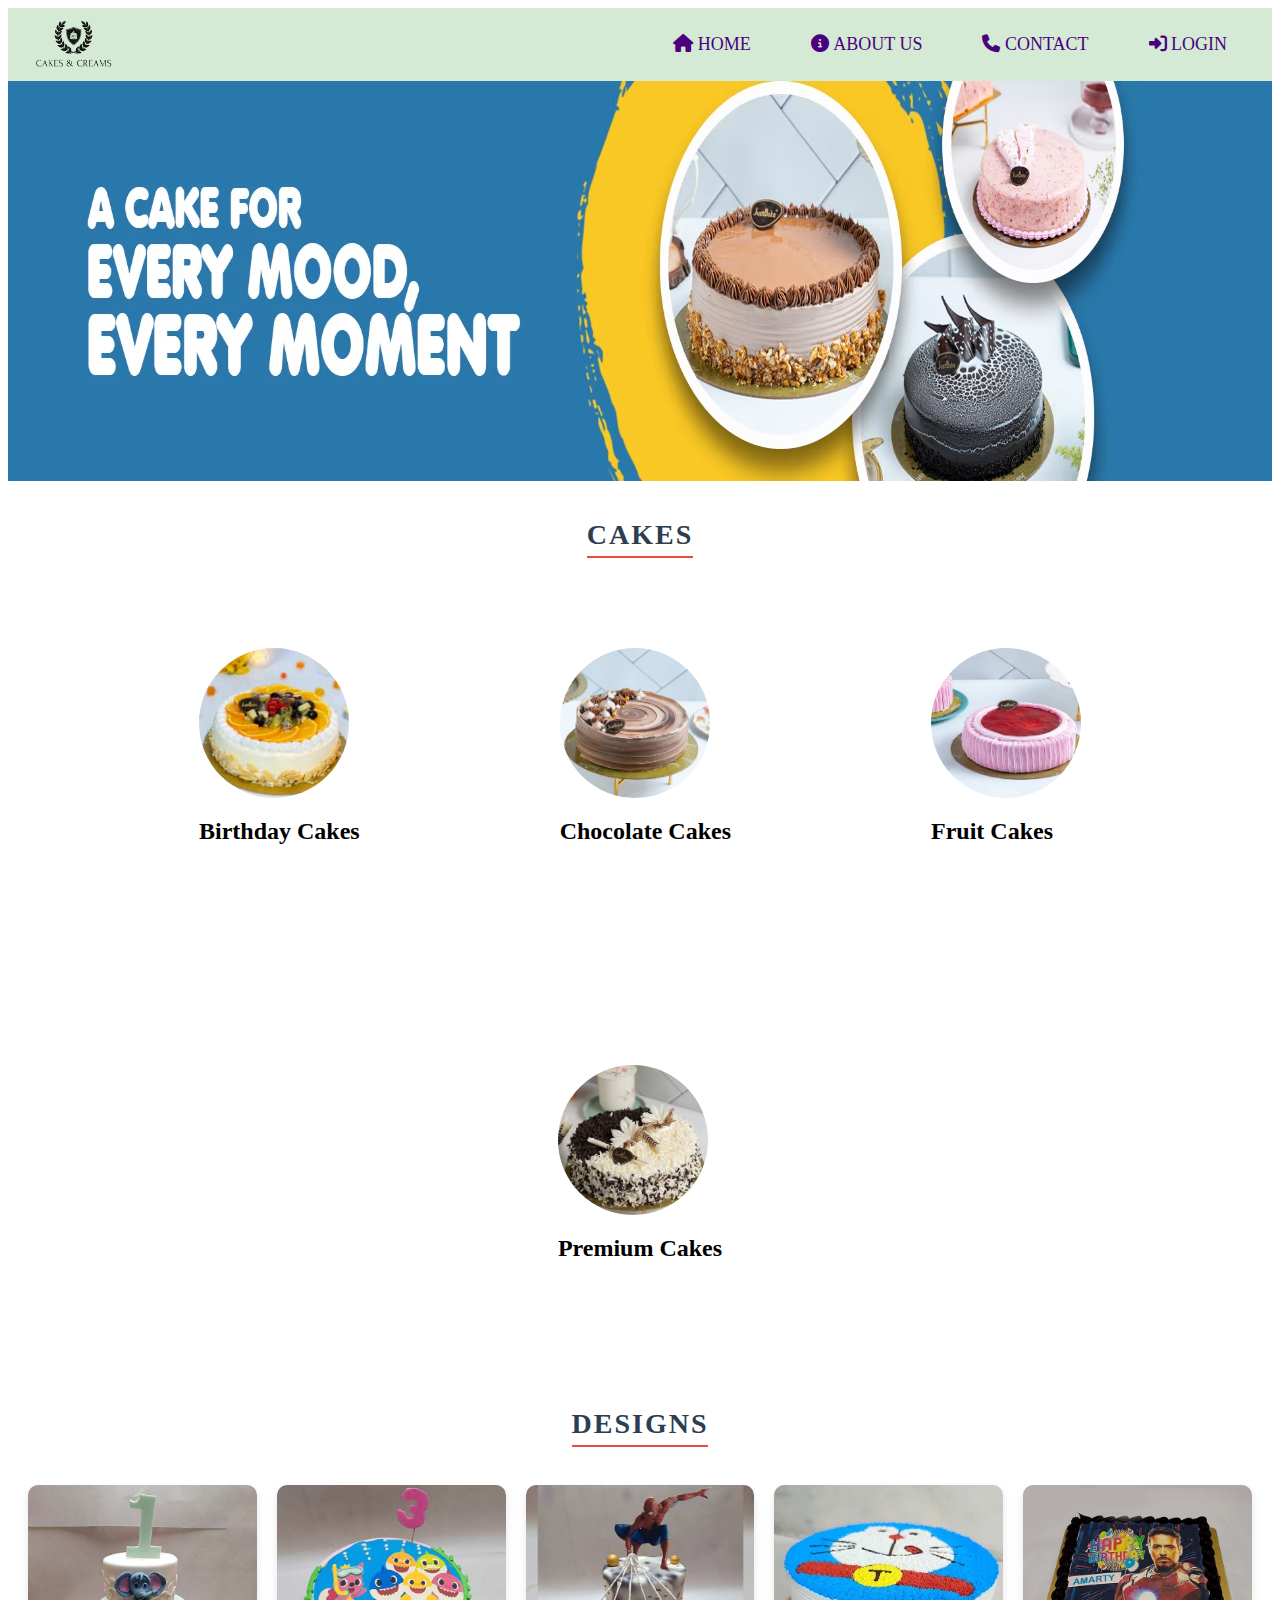
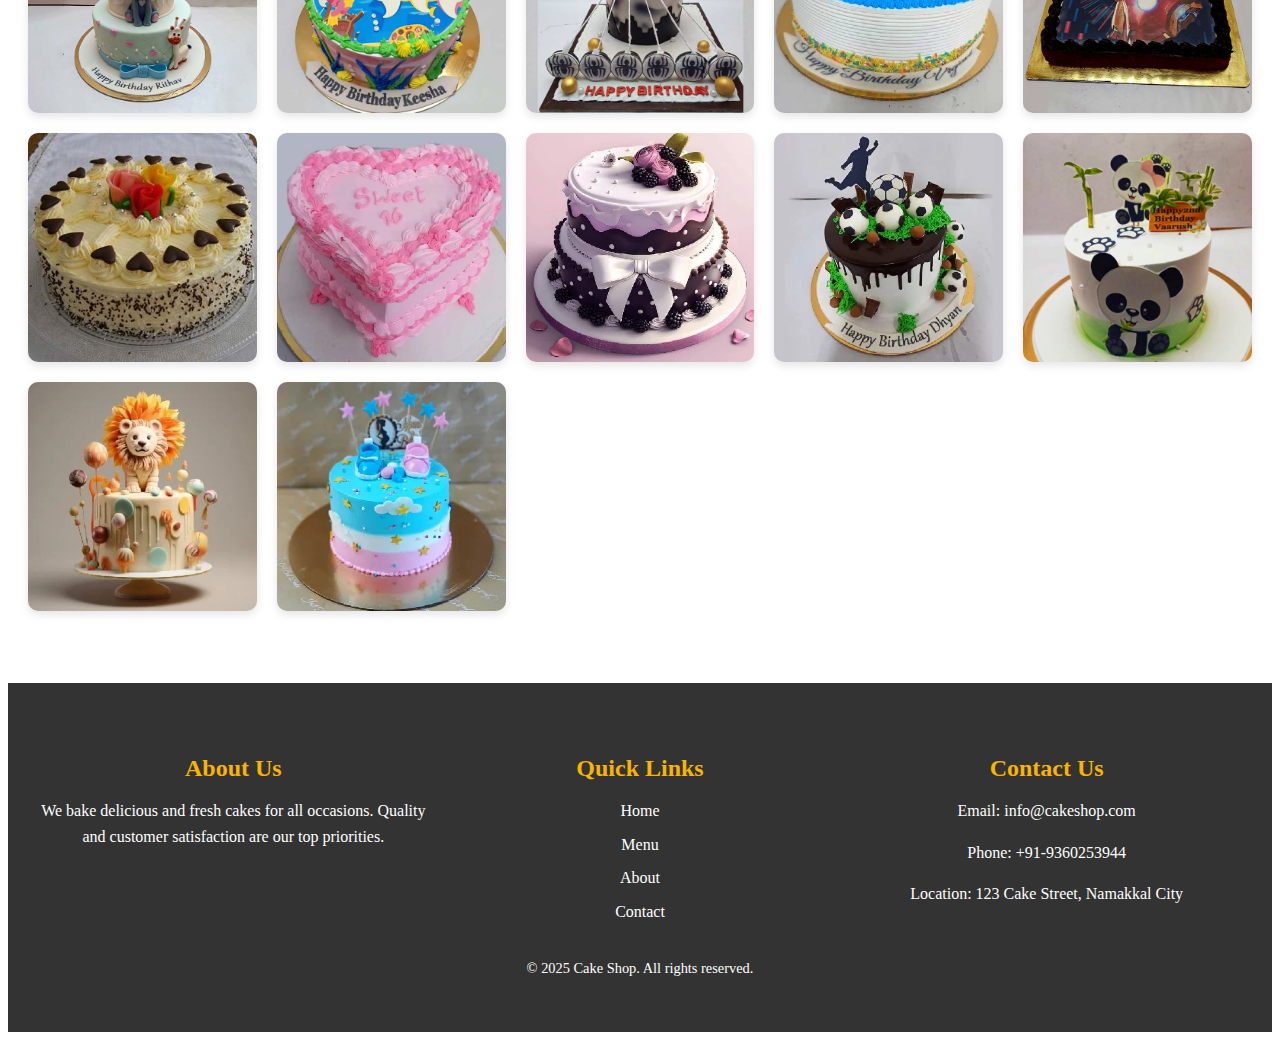
<file: index.html>
<html>
<head>
    <link rel="stylesheet" href="style.css">
    <link rel="stylesheet"href="https://cdnjs.cloudflare.com/ajax/libs/font-awesome/6.7.2/css/all.min.css">
</head>

<body>

    <nav class="navbar">
        <a href="#" class="logo">
            <img src="images/lo.png" alt="Logo">
        </a>
        <ul class="nav-links">
            <li><a href="index.html"><i class="fa-solid fa-house"></i>&nbsp;HOME</a></li>
            <li><a href="Aboutus.html"><i class="fa-solid fa-circle-info"></i>&nbsp;ABOUT US</a></li>
            <li><a href="contact.html"><i class="fa-solid fa-phone"></i>&nbsp;CONTACT</a></li>
            <li><a href="login.html"><i class="fa-solid fa-right-to-bracket"></i>&nbsp;LOGIN</a></li>
        </ul>
    </nav>
    
    <div class="banner">
        <img src="images/b.avif" alt="" height="400px" width="100%">
</div>
<br>
<center>

        <h3 class="names">CAKES</h3>
</center>

<div class="ring">
    <div class="cake-item">
        <div class="rimg">
            <a href="bcakes.html"><img src="images/ri1.jpg" alt="Birthday Cakes" height="150" width="150"></a>
        </div>
        <h2 class="cak"><a href="#">Birthday Cakes</a></h2>
    </div>
    
    <div class="cake-item">
        <div class="rimg">
            <a href="cocakes.html"><img src="images/ri2.webp" alt="Chocolate Cakes" height="150" width="150"></a>
        </div>
        <h2 class="cak"><a href="#">Chocolate Cakes</a></h2>
    </div>
    
    <div class="cake-item">
        <div class="rimg">
            <a href="fcakes.html"><img src="images/ri3.webp" alt="Fruit Cakes" height="150" width="150"></a>
        </div>
        <h2 class="cak"><a href="#">Fruit Cakes</a></h2>
    </div>
    
    <div class="cake-item">
        <div class="rimg">
            <a href="pcakes.html"><img src="images/ri4.jpg" alt="Premium Cakes" height="150" width="150"></a>
        </div>
        <h2 class="cak"><a href="#">Premium Cakes</a></h2>
    </div>
</div>
<br><br>
<center>
    <h3 class="names">DESIGNS</h3></center><br>
    <div class="des">
        <img src="images/d1.jpg">
        <img src="images/d2.jpg">
        <img src="images/d3.jpg">
        <img src="images/d4.webp">
        <img src="images/d5.jpg">
        <img src="images/d6.jpg">
        <img src="images/d7.webp">
        <img src="images/d8.webp">
        <img src="images/d9.webp">
        <img src="images/d10.jpg">
        <img src="images/d11.webp">
        <img src="images/d12.webp">
    </div>
    <br><br><br><br>
    <footer class="footer">
        <div class="footer-container">
          <div class="footer-section">
            <h4>About Us</h4>
            <p>We bake delicious and fresh cakes for all occasions. Quality and customer satisfaction are our top priorities.</p>
          </div>
          <div class="footer-section">
            <h4>Quick Links</h4>
            <ul>
              <li><a href="#home">Home</a></li>
              <li><a href="#menu">Menu</a></li>
              <li><a href="#about">About</a></li>
              <li><a href="#contact">Contact</a></li>
            </ul>
          </div>
          <div class="footer-section">
            <h4>Contact Us</h4>
            <p>Email: info@cakeshop.com</p>
            <p>Phone: +91-9360253944</p>
            <p>Location: 123 Cake Street, Namakkal City</p>
          </div>
        </div>
        <div class="footer-bottom">
          <p>&copy; 2025 Cake Shop. All rights reserved.</p>
        </div>
      </footer>
</body>
</html>
</file>
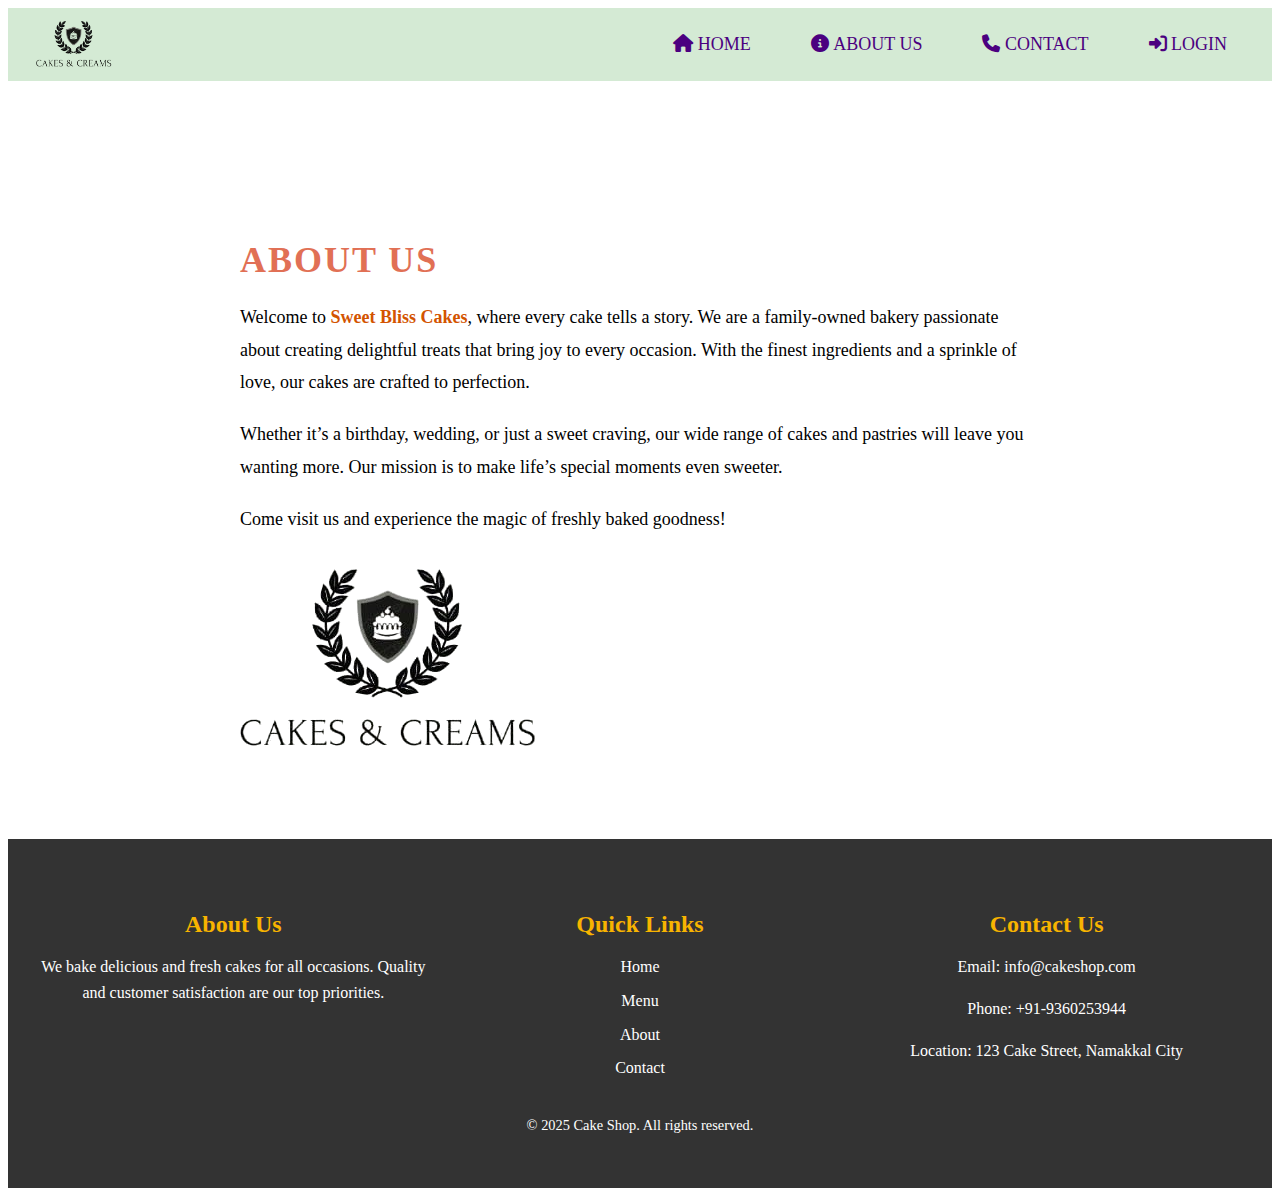
<file: Aboutus.html>
<html>
<head>
    <link rel="stylesheet" href="style.css">
    <link rel="stylesheet"href="https://cdnjs.cloudflare.com/ajax/libs/font-awesome/6.7.2/css/all.min.css">
</head>

<body>

    <nav class="navbar">
        <a href="#" class="logo">
            <img src="images/lo.png" alt="Logo">
        </a>
        <ul class="nav-links">
            <li><a href="index.html"><i class="fa-solid fa-house"></i>&nbsp;HOME</a></li>
            <li><a href="index.html"><i class="fa-solid fa-circle-info"></i>&nbsp;ABOUT US</a></li>
            <li><a href="contact.html"><i class="fa-solid fa-phone"></i>&nbsp;CONTACT</a></li>
            <li><a href="login.html"><i class="fa-solid fa-right-to-bracket"></i>&nbsp;LOGIN</a></li>
        </ul>
    </nav>
<br>
<section class="dark">
    <h5>About Us</h5>
    <p>Welcome to <strong>Sweet Bliss Cakes</strong>, where every cake tells a story. We are a family-owned bakery passionate about creating delightful treats that bring joy to every occasion. With the finest ingredients and a sprinkle of love, our cakes are crafted to perfection.</p>
    <p>Whether it’s a birthday, wedding, or just a sweet craving, our wide range of cakes and pastries will leave you wanting more. Our mission is to make life’s special moments even sweeter.</p>
    <p>Come visit us and experience the magic of freshly baked goodness!</p>
    <div class="image-container">
      <img src="images/lo.png" alt="Delicious Cake">
    </div>
  </section>

  <footer class="footer">
    <div class="footer-container">
      <div class="footer-section">
        <h4>About Us</h4>
        <p>We bake delicious and fresh cakes for all occasions. Quality and customer satisfaction are our top priorities.</p>
      </div>
      <div class="footer-section">
        <h4>Quick Links</h4>
        <ul>
          <li><a href="#home">Home</a></li>
          <li><a href="#menu">Menu</a></li>
          <li><a href="#about">About</a></li>
          <li><a href="#contact">Contact</a></li>
        </ul>
      </div>
      <div class="footer-section">
        <h4>Contact Us</h4>
        <p>Email: info@cakeshop.com</p>
        <p>Phone: +91-9360253944</p>
        <p>Location: 123 Cake Street, Namakkal City</p>
      </div>
    </div>
    <div class="footer-bottom">
      <p>&copy; 2025 Cake Shop. All rights reserved.</p>
    </div>
</footer>
</body>
</html>
</file>
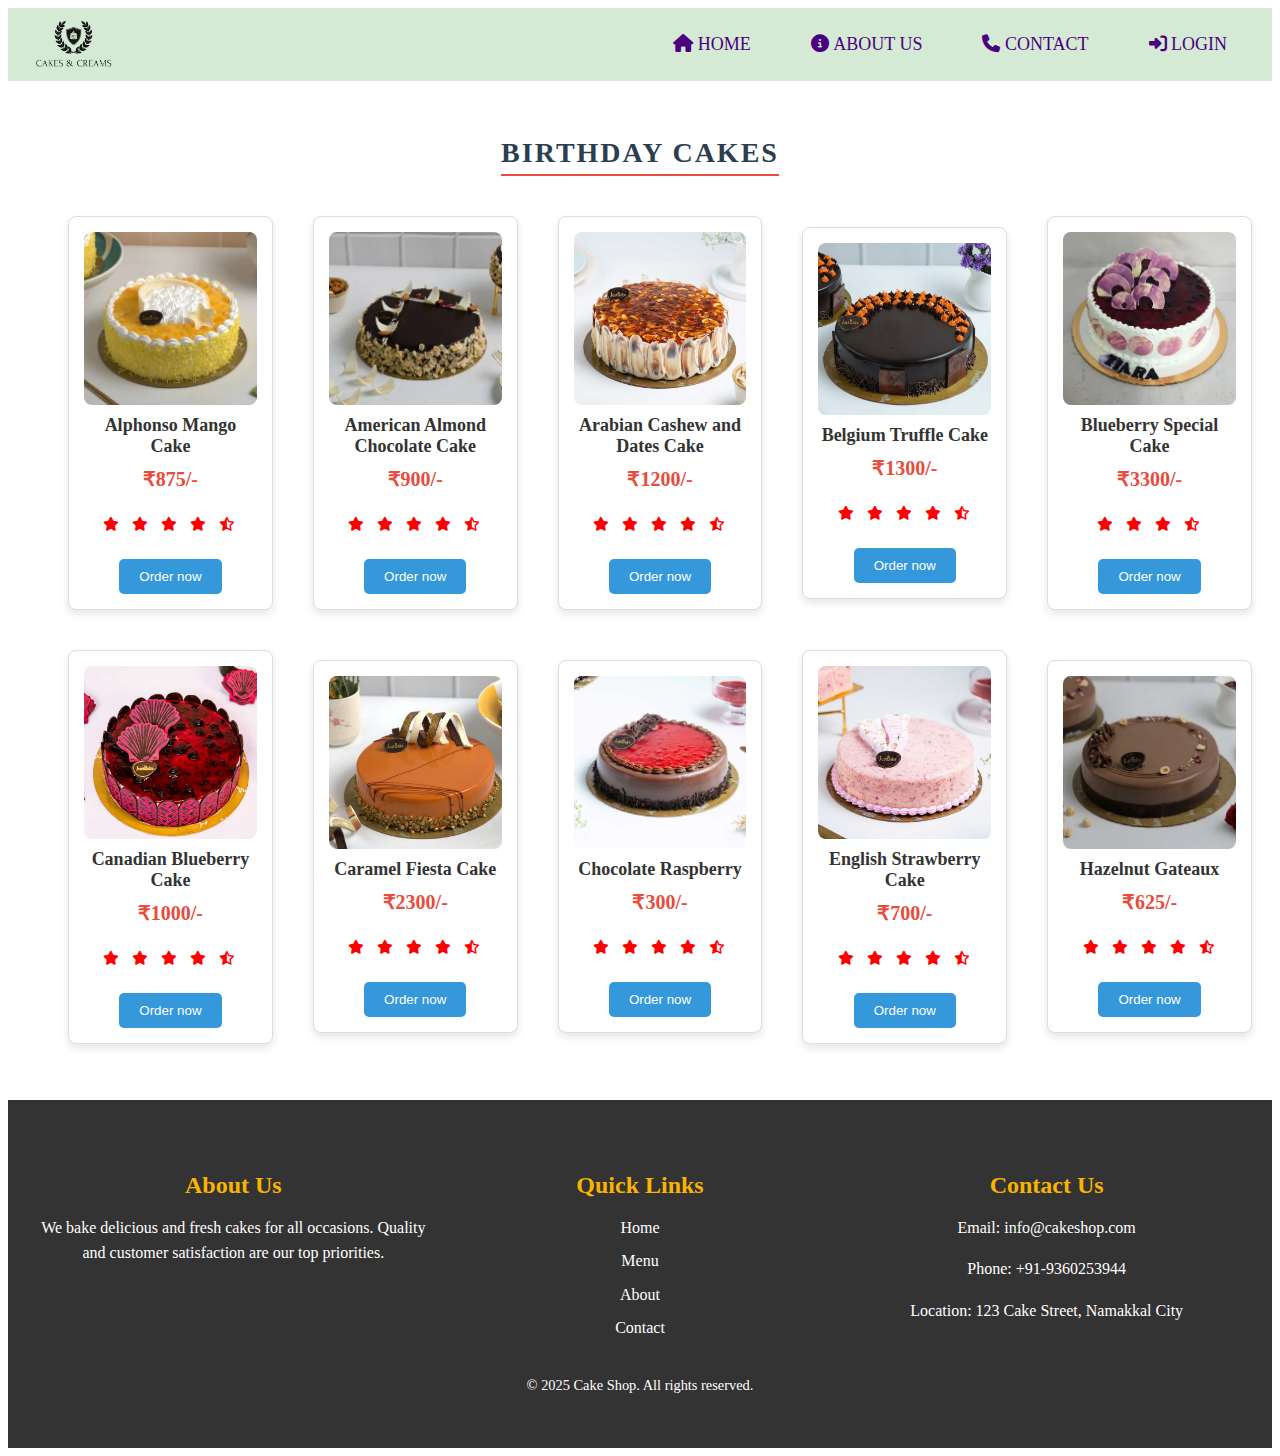
<file: bcakes.html>
<html>
<head>
    <link rel="stylesheet" href="style.css">
    <link rel="stylesheet"href="https://cdnjs.cloudflare.com/ajax/libs/font-awesome/6.7.2/css/all.min.css">
</head>
<body>

    <nav class="navbar">
        <a href="#" class="logo">
            <img src="images/lo.png" alt="Logo">
        </a>
        <ul class="nav-links">
          <li><a href="index.html"><i class="fa-solid fa-house"></i>&nbsp;HOME</a></li>
          <li><a href="Aboutus.html"><i class="fa-solid fa-circle-info"></i>&nbsp;ABOUT US</a></li>
          <li><a href="contact.html"><i class="fa-solid fa-phone"></i>&nbsp;CONTACT</a></li>
          <li><a href="login.html"><i class="fa-solid fa-right-to-bracket"></i>&nbsp;LOGIN</a></li>
        </ul>
    </nav>
<br><br>
    <center>
        <h3 class="names">Birthday Cakes</h3></center>
        <div class="all-product">
            <div class="pro">
              <img src="images/b1.webp" alt="Alphonso Mango Cake">
              <h4 class="title">Alphonso Mango Cake</h4>
              <div class="price">₹875/-</div><br>
              <h5 class="rate">
                <i class="fa-solid fa-star"></i>&nbsp;
                <i class="fa-solid fa-star"></i>&nbsp;
                <i class="fa-solid fa-star"></i>&nbsp;
                <i class="fa-solid fa-star"></i>&nbsp;
                <i class="fa-regular fa-star-half-stroke"></i></h5><br>
              <button class="btn1">Order now</button>
            </div>
            <div class="pro">
                <img src="images/b2.webp" alt="">
                <h4 class="title">American Almond Chocolate Cake</h4>
                <div class="price">₹900/-</div><br>
                <h5 class="rate">
                  <i class="fa-solid fa-star"></i>&nbsp;
                  <i class="fa-solid fa-star"></i>&nbsp;
                  <i class="fa-solid fa-star"></i>&nbsp;
                  <i class="fa-solid fa-star"></i>&nbsp;
                  <i class="fa-regular fa-star-half-stroke"></i></h5><br>
                <button class="btn1">Order now</button>
              </div>
              <div class="pro">
                <img src="images/b3.jpg" alt="">
                <h4 class="title">Arabian Cashew and Dates Cake</h4>
                <div class="price">₹1200/-</div><br>
                <h5 class="rate">
                  <i class="fa-solid fa-star"></i>&nbsp;
                  <i class="fa-solid fa-star"></i>&nbsp;
                  <i class="fa-solid fa-star"></i>&nbsp;
                  <i class="fa-solid fa-star"></i>&nbsp;
                  <i class="fa-regular fa-star-half-stroke"></i></h5><br>
                <button class="btn1">Order now</button>
              </div>
              <div class="pro">
                <img src="images/b4.jpg" alt="">
                <h4 class="title">Belgium Truffle Cake</h4>
                <div class="price">₹1300/-</div><br>
                <h5 class="rate">
                  <i class="fa-solid fa-star"></i>&nbsp;
                  <i class="fa-solid fa-star"></i>&nbsp;
                  <i class="fa-solid fa-star"></i>&nbsp;
                  <i class="fa-solid fa-star"></i>&nbsp;
                  <i class="fa-regular fa-star-half-stroke"></i></h5><br>
                <button class="btn1">Order now</button>
                </div>
                <div class="pro">
                  <img src="images/b5.webp" alt="">
                  <h4 class="title">Blueberry Special Cake</h4>
                  <div class="price">₹3300/-</div><br>
                  <h5 class="rate">
                    <i class="fa-solid fa-star"></i>&nbsp;
                    <i class="fa-solid fa-star"></i>&nbsp;
                    <i class="fa-solid fa-star"></i>&nbsp;
                    <i class="fa-regular fa-star-half-stroke"></i></h5><br>
                  <button class="btn1">Order now</button>
                </div>
              </div>
              <div class="all-product">
                <div class="pro">
                  <img src="images/b6.jpg" alt="">
                  <h4 class="title">Canadian Blueberry Cake</h4>
                  <div class="price">₹1000/-</div><br>
                  <h5 class="rate">
                    <i class="fa-solid fa-star"></i>&nbsp;
                    <i class="fa-solid fa-star"></i>&nbsp;
                    <i class="fa-solid fa-star"></i>&nbsp;
                    <i class="fa-solid fa-star"></i>&nbsp;
                    <i class="fa-regular fa-star-half-stroke"></i></h5><br>
                  <button class="btn1">Order now</button>
                  </div>
                <div class="pro">
                  <img src="images/b7.jpg" alt="">
                  <h4 class="title">Caramel Fiesta Cake</h4>
                  <div class="price">₹2300/-</div><br>
                  <h5 class="rate">
                    <i class="fa-solid fa-star"></i>&nbsp;
                    <i class="fa-solid fa-star"></i>&nbsp;
                    <i class="fa-solid fa-star"></i>&nbsp;
                    <i class="fa-solid fa-star"></i>&nbsp;
                    <i class="fa-regular fa-star-half-stroke"></i></h5><br>
                  <button class="btn1">Order now</button>
                </div>
                <div class="pro">
                  <img src="images/b8.webp" alt="">
                  <h4 class="title">Chocolate Raspberry</h4>
                  <div class="price">₹300/-</div><br>
                  <h5 class="rate">
                    <i class="fa-solid fa-star"></i>&nbsp;
                    <i class="fa-solid fa-star"></i>&nbsp;
                    <i class="fa-solid fa-star"></i>&nbsp;
                    <i class="fa-solid fa-star"></i>&nbsp;
                    <i class="fa-regular fa-star-half-stroke"></i></h5><br>
                  <button class="btn1">Order now</button>
              </div>
              <div class="pro">
                <img src="images/b9.jpg" alt="">
                <h4 class="title">English Strawberry Cake</h4>
                <div class="price">₹700/-</div><br>
                <h5 class="rate">
                  <i class="fa-solid fa-star"></i>&nbsp;
                  <i class="fa-solid fa-star"></i>&nbsp;
                  <i class="fa-solid fa-star"></i>&nbsp;
                  <i class="fa-solid fa-star"></i>&nbsp;
                  <i class="fa-regular fa-star-half-stroke"></i></h5><br>
                <button class="btn1">Order now</button>
            </div>
            <div class="pro">
              <img src="images/b10.webp" alt="">
              <h4 class="title">Hazelnut Gateaux</h4>
              <div class="price">₹625/-</div><br>
              <h5 class="rate">
                <i class="fa-solid fa-star"></i>&nbsp;
                <i class="fa-solid fa-star"></i>&nbsp;
                <i class="fa-solid fa-star"></i>&nbsp;
                <i class="fa-solid fa-star"></i>&nbsp;
                <i class="fa-regular fa-star-half-stroke"></i></h5><br>
              <button class="btn1">Order now</button>
          </div>
          </div>
          <br><br>
          <footer class="footer">
            <div class="footer-container">
              <div class="footer-section">
                <h4>About Us</h4>
                <p>We bake delicious and fresh cakes for all occasions. Quality and customer satisfaction are our top priorities.</p>
              </div>
              <div class="footer-section">
                <h4>Quick Links</h4>
                <ul>
                  <li><a href="#home">Home</a></li>
                  <li><a href="#menu">Menu</a></li>
                  <li><a href="#about">About</a></li>
                  <li><a href="#contact">Contact</a></li>
                </ul>
              </div>
              <div class="footer-section">
                <h4>Contact Us</h4>
                <p>Email: info@cakeshop.com</p>
                <p>Phone: +91-9360253944</p>
                <p>Location: 123 Cake Street, Namakkal City</p>
              </div>
            </div>
            <div class="footer-bottom">
              <p>&copy; 2025 Cake Shop. All rights reserved.</p>
            </div>
          </footer>
    </body>
</html>
</file>
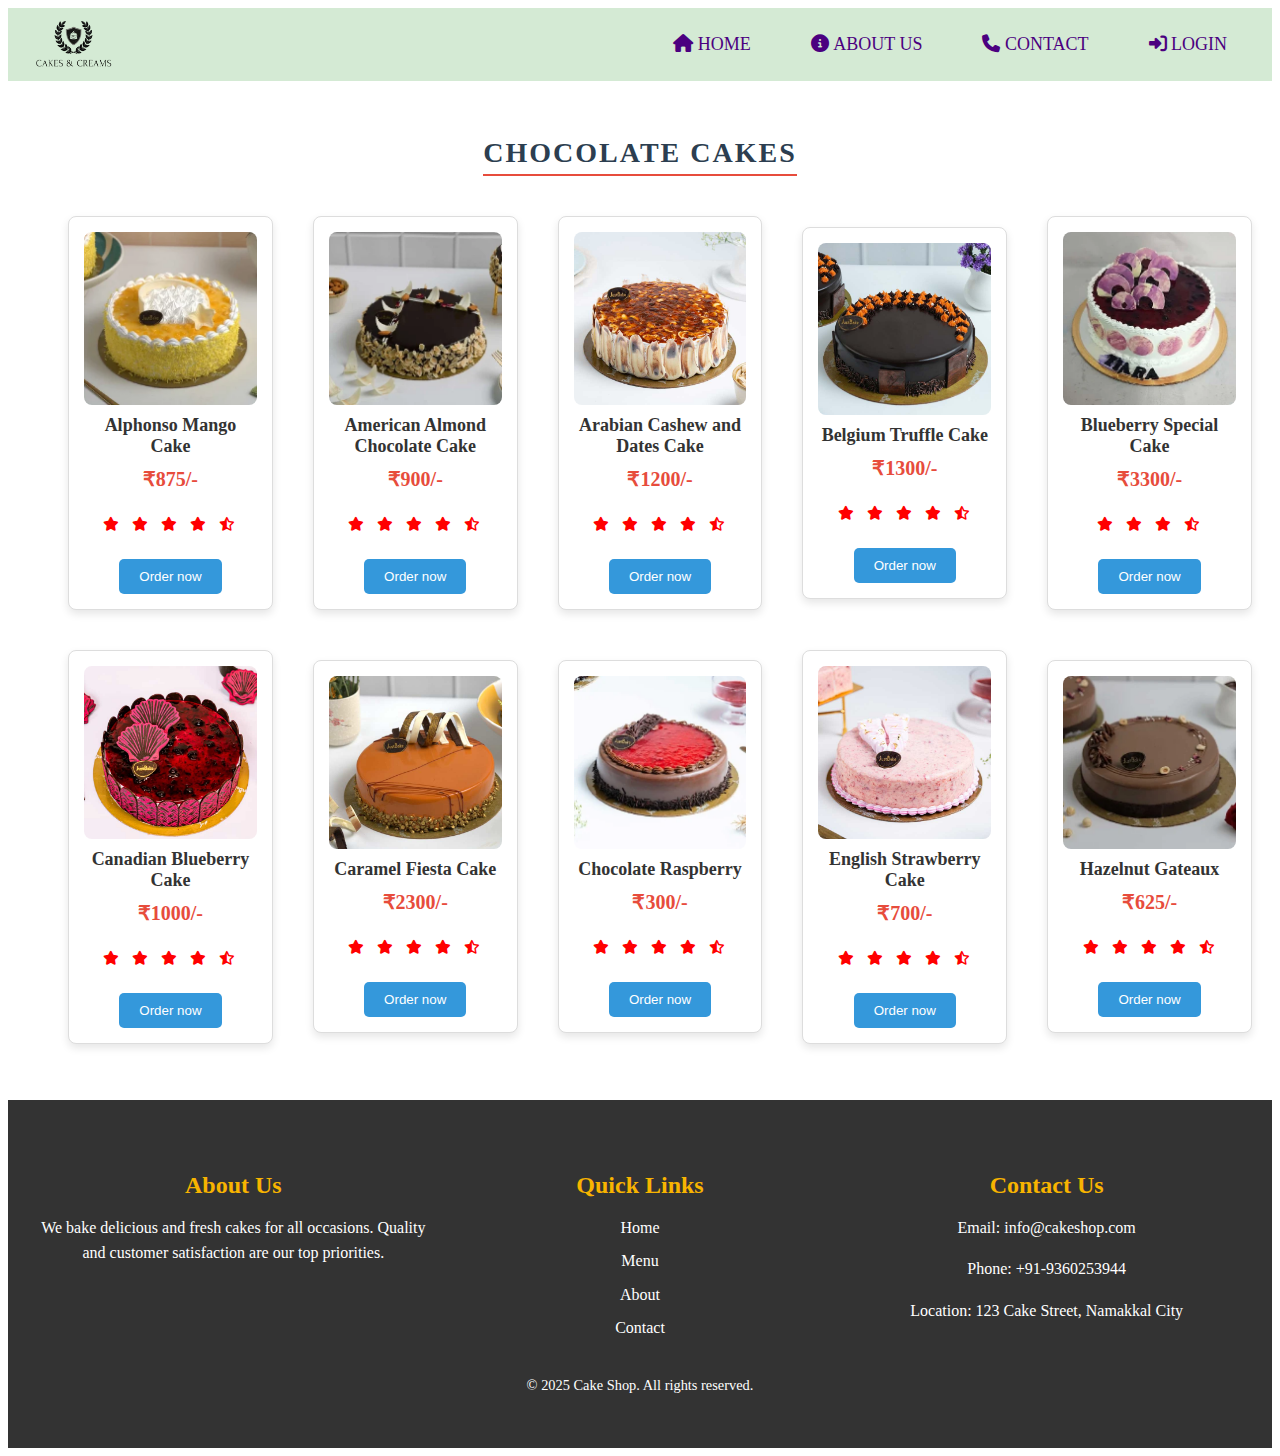
<file: cocakes.html>
<html>
<head>
    <link rel="stylesheet" href="style.css">
    <link rel="stylesheet"href="https://cdnjs.cloudflare.com/ajax/libs/font-awesome/6.7.2/css/all.min.css">
</head>
<body>

    <nav class="navbar">
        <a href="#" class="logo">
            <img src="images/lo.png" alt="Logo">
        </a>
        <ul class="nav-links">
            <li><a href="index.html"><i class="fa-solid fa-house"></i>&nbsp;HOME</a></li>
            <li><a href="Aboutus.html"><i class="fa-solid fa-circle-info"></i>&nbsp;ABOUT US</a></li>
            <li><a href="contact.html"><i class="fa-solid fa-phone"></i>&nbsp;CONTACT</a></li>
            <li><a href="login.html"><i class="fa-solid fa-right-to-bracket"></i>&nbsp;LOGIN</a></li>
        </ul>
    </nav>
<br><br>
    <center>
        <h3 class="names">Chocolate Cakes
        </h3></center>
        <div class="all-product">
            <div class="pro">
              <img src="images/b1.webp" alt="Alphonso Mango Cake">
              <h4 class="title">Alphonso Mango Cake</h4>
              <div class="price">₹875/-</div><br>
              <h5 class="rate">
                <i class="fa-solid fa-star"></i>&nbsp;
                <i class="fa-solid fa-star"></i>&nbsp;
                <i class="fa-solid fa-star"></i>&nbsp;
                <i class="fa-solid fa-star"></i>&nbsp;
                <i class="fa-regular fa-star-half-stroke"></i></h5><br>
              <button class="btn1">Order now</button>
            </div>
            <div class="pro">
                <img src="images/b2.webp" alt="">
                <h4 class="title">American Almond Chocolate Cake</h4>
                <div class="price">₹900/-</div><br>
                <h5 class="rate">
                  <i class="fa-solid fa-star"></i>&nbsp;
                  <i class="fa-solid fa-star"></i>&nbsp;
                  <i class="fa-solid fa-star"></i>&nbsp;
                  <i class="fa-solid fa-star"></i>&nbsp;
                  <i class="fa-regular fa-star-half-stroke"></i></h5><br>
                <button class="btn1">Order now</button>
              </div>
              <div class="pro">
                <img src="images/b3.jpg" alt="">
                <h4 class="title">Arabian Cashew and Dates Cake</h4>
                <div class="price">₹1200/-</div><br>
                <h5 class="rate">
                  <i class="fa-solid fa-star"></i>&nbsp;
                  <i class="fa-solid fa-star"></i>&nbsp;
                  <i class="fa-solid fa-star"></i>&nbsp;
                  <i class="fa-solid fa-star"></i>&nbsp;
                  <i class="fa-regular fa-star-half-stroke"></i></h5><br>
                <button class="btn1">Order now</button>
              </div>
              <div class="pro">
                <img src="images/b4.jpg" alt="">
                <h4 class="title">Belgium Truffle Cake</h4>
                <div class="price">₹1300/-</div><br>
                <h5 class="rate">
                  <i class="fa-solid fa-star"></i>&nbsp;
                  <i class="fa-solid fa-star"></i>&nbsp;
                  <i class="fa-solid fa-star"></i>&nbsp;
                  <i class="fa-solid fa-star"></i>&nbsp;
                  <i class="fa-regular fa-star-half-stroke"></i></h5><br>
                <button class="btn1">Order now</button>
                </div>
                <div class="pro">
                  <img src="images/b5.webp" alt="">
                  <h4 class="title">Blueberry Special Cake</h4>
                  <div class="price">₹3300/-</div><br>
                  <h5 class="rate">
                    <i class="fa-solid fa-star"></i>&nbsp;
                    <i class="fa-solid fa-star"></i>&nbsp;
                    <i class="fa-solid fa-star"></i>&nbsp;
                    <i class="fa-regular fa-star-half-stroke"></i></h5><br>
                  <button class="btn1">Order now</button>
                </div>
              </div>
              <div class="all-product">
                <div class="pro">
                  <img src="images/b6.jpg" alt="">
                  <h4 class="title">Canadian Blueberry Cake</h4>
                  <div class="price">₹1000/-</div><br>
                  <h5 class="rate">
                    <i class="fa-solid fa-star"></i>&nbsp;
                    <i class="fa-solid fa-star"></i>&nbsp;
                    <i class="fa-solid fa-star"></i>&nbsp;
                    <i class="fa-solid fa-star"></i>&nbsp;
                    <i class="fa-regular fa-star-half-stroke"></i></h5><br>
                  <button class="btn1">Order now</button>
                  </div>
                <div class="pro">
                  <img src="images/b7.jpg" alt="">
                  <h4 class="title">Caramel Fiesta Cake</h4>
                  <div class="price">₹2300/-</div><br>
                  <h5 class="rate">
                    <i class="fa-solid fa-star"></i>&nbsp;
                    <i class="fa-solid fa-star"></i>&nbsp;
                    <i class="fa-solid fa-star"></i>&nbsp;
                    <i class="fa-solid fa-star"></i>&nbsp;
                    <i class="fa-regular fa-star-half-stroke"></i></h5><br>
                  <button class="btn1">Order now</button>
                </div>
                <div class="pro">
                  <img src="images/b8.webp" alt="">
                  <h4 class="title">Chocolate Raspberry</h4>
                  <div class="price">₹300/-</div><br>
                  <h5 class="rate">
                    <i class="fa-solid fa-star"></i>&nbsp;
                    <i class="fa-solid fa-star"></i>&nbsp;
                    <i class="fa-solid fa-star"></i>&nbsp;
                    <i class="fa-solid fa-star"></i>&nbsp;
                    <i class="fa-regular fa-star-half-stroke"></i></h5><br>
                  <button class="btn1">Order now</button>
              </div>
              <div class="pro">
                <img src="images/b9.jpg" alt="">
                <h4 class="title">English Strawberry Cake</h4>
                <div class="price">₹700/-</div><br>
                <h5 class="rate">
                  <i class="fa-solid fa-star"></i>&nbsp;
                  <i class="fa-solid fa-star"></i>&nbsp;
                  <i class="fa-solid fa-star"></i>&nbsp;
                  <i class="fa-solid fa-star"></i>&nbsp;
                  <i class="fa-regular fa-star-half-stroke"></i></h5><br>
                <button class="btn1">Order now</button>
            </div>
            <div class="pro">
              <img src="images/b10.webp" alt="">
              <h4 class="title">Hazelnut Gateaux</h4>
              <div class="price">₹625/-</div><br>
              <h5 class="rate">
                <i class="fa-solid fa-star"></i>&nbsp;
                <i class="fa-solid fa-star"></i>&nbsp;
                <i class="fa-solid fa-star"></i>&nbsp;
                <i class="fa-solid fa-star"></i>&nbsp;
                <i class="fa-regular fa-star-half-stroke"></i></h5><br>
              <button class="btn1">Order now</button>
          </div>
          </div>
          <br><br>
          <footer class="footer">
            <div class="footer-container">
              <div class="footer-section">
                <h4>About Us</h4>
                <p>We bake delicious and fresh cakes for all occasions. Quality and customer satisfaction are our top priorities.</p>
              </div>
              <div class="footer-section">
                <h4>Quick Links</h4>
                <ul>
                  <li><a href="#home">Home</a></li>
                  <li><a href="#menu">Menu</a></li>
                  <li><a href="#about">About</a></li>
                  <li><a href="#contact">Contact</a></li>
                </ul>
              </div>
              <div class="footer-section">
                <h4>Contact Us</h4>
                <p>Email: info@cakeshop.com</p>
                <p>Phone: +91-9360253944</p>
                <p>Location: 123 Cake Street, Namakkal City</p>
              </div>
            </div>
            <div class="footer-bottom">
              <p>&copy; 2025 Cake Shop. All rights reserved.</p>
            </div>
        </footer>
    </body>
</html>
</file>
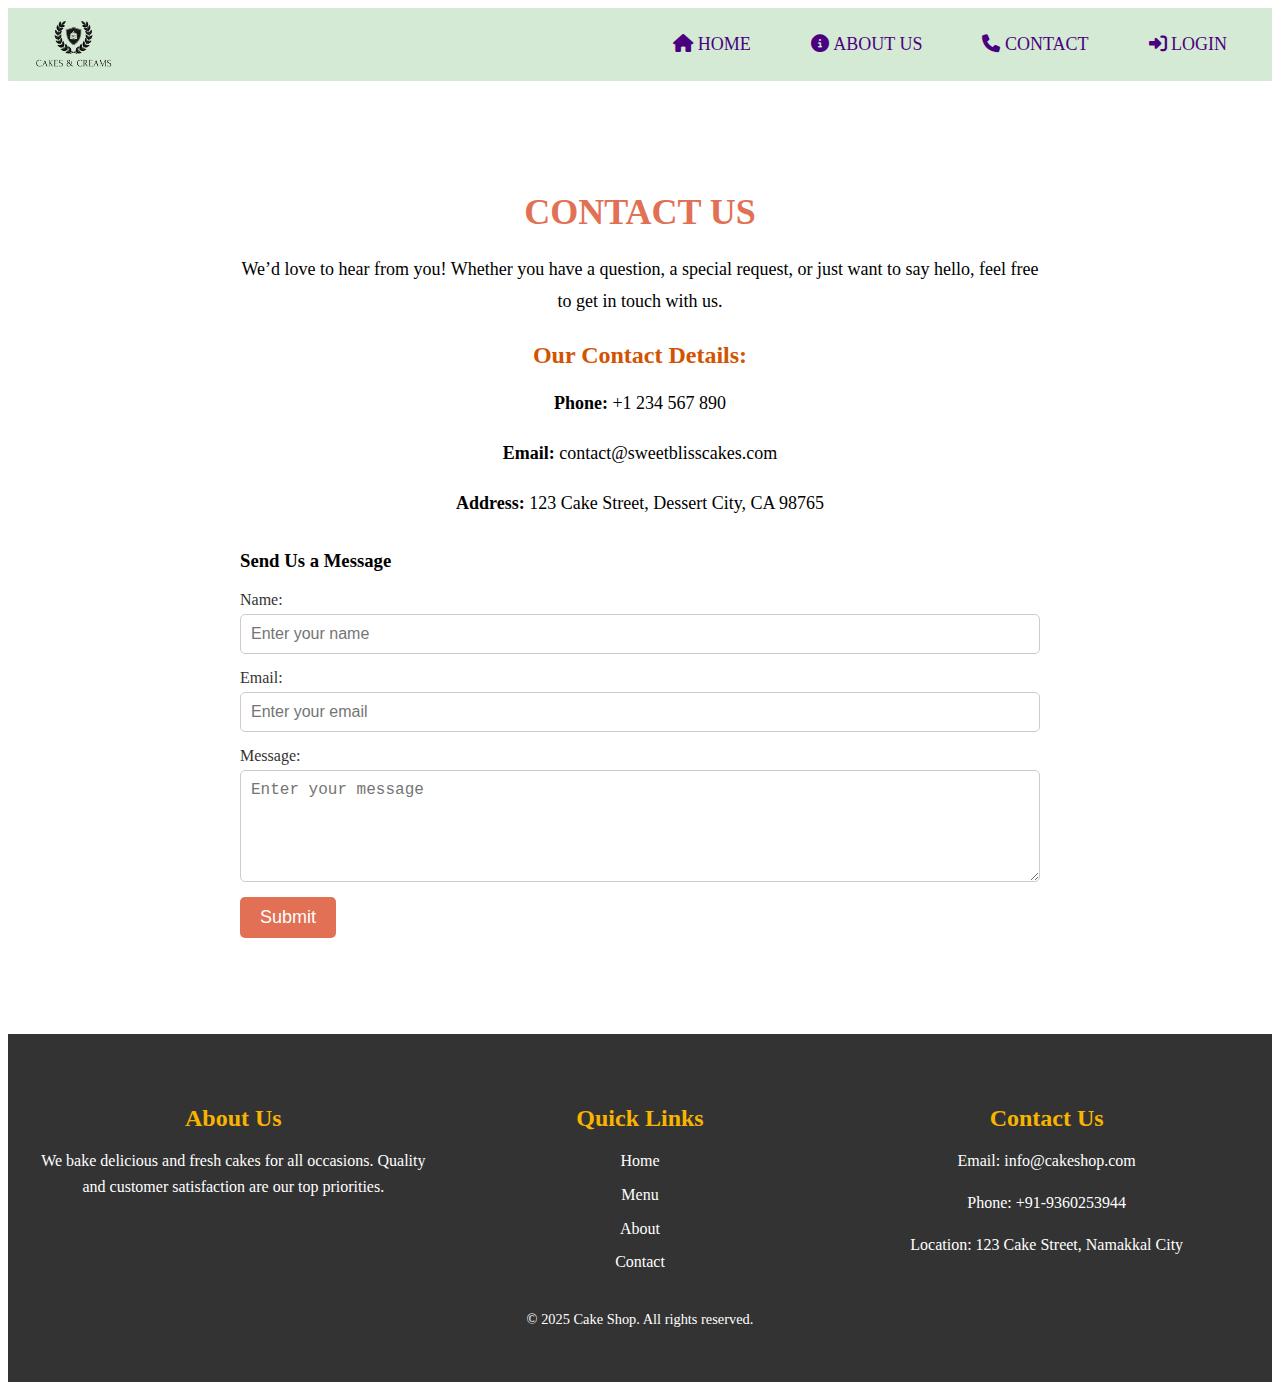
<file: contact.html>
<html>
    <head>
        <link rel="stylesheet" href="style.css">
        <link rel="stylesheet"href="https://cdnjs.cloudflare.com/ajax/libs/font-awesome/6.7.2/css/all.min.css">
    </head>
    
    <body>
    
        <nav class="navbar">
            <a href="#" class="logo">
                <img src="images/lo.png" alt="Logo">
            </a>
            <ul class="nav-links">
                <li><a href="index.html"><i class="fa-solid fa-house"></i>&nbsp;HOME</a></li>
                <li><a href="Aboutus.html"><i class="fa-solid fa-circle-info"></i>&nbsp;ABOUT US</a></li>
                <li><a href="index.html"><i class="fa-solid fa-phone"></i>&nbsp;CONTACT</a></li>
                <li><a href="login.html"><i class="fa-solid fa-right-to-bracket"></i>&nbsp;LOGIN</a></li>
            </ul>
        </nav>


        <section class="contact">
            <h2>Contact Us</h2>
            <p>We’d love to hear from you! Whether you have a question, a special request, or just want to say hello, feel free to get in touch with us.</p>
            
            <div class="contact-details">
              <h3>Our Contact Details:</h3>
              <p><strong>Phone:</strong> +1 234 567 890</p>
              <p><strong>Email:</strong> contact@sweetblisscakes.com</p>
              <p><strong>Address:</strong> 123 Cake Street, Dessert City, CA 98765</p>
            </div>
            
            <div class="contact-form">
              <h3>Send Us a Message</h3>
              <form>
                <label for="name">Name:</label>
                <input type="text" id="name" name="name" placeholder="Enter your name" required>
                
                <label for="email">Email:</label>
                <input type="email" id="email" name="email" placeholder="Enter your email" required>
                
                <label for="message">Message:</label>
                <textarea id="message" name="message" rows="5" placeholder="Enter your message" required></textarea>
                
                <button type="submit">Submit</button>
              </form>
            </div>
          </section>
          <footer class="footer">
            <div class="footer-container">
              <div class="footer-section">
                <h4>About Us</h4>
                <p>We bake delicious and fresh cakes for all occasions. Quality and customer satisfaction are our top priorities.</p>
              </div>
              <div class="footer-section">
                <h4>Quick Links</h4>
                <ul>
                  <li><a href="#home">Home</a></li>
                  <li><a href="#menu">Menu</a></li>
                  <li><a href="#about">About</a></li>
                  <li><a href="#contact">Contact</a></li>
                </ul>
              </div>
              <div class="footer-section">
                <h4>Contact Us</h4>
                <p>Email: info@cakeshop.com</p>
                <p>Phone: +91-9360253944</p>
                <p>Location: 123 Cake Street, Namakkal City</p>
              </div>
            </div>
            <div class="footer-bottom">
              <p>&copy; 2025 Cake Shop. All rights reserved.</p>
            </div>
        </footer>
        </body>
        </html>
</file>
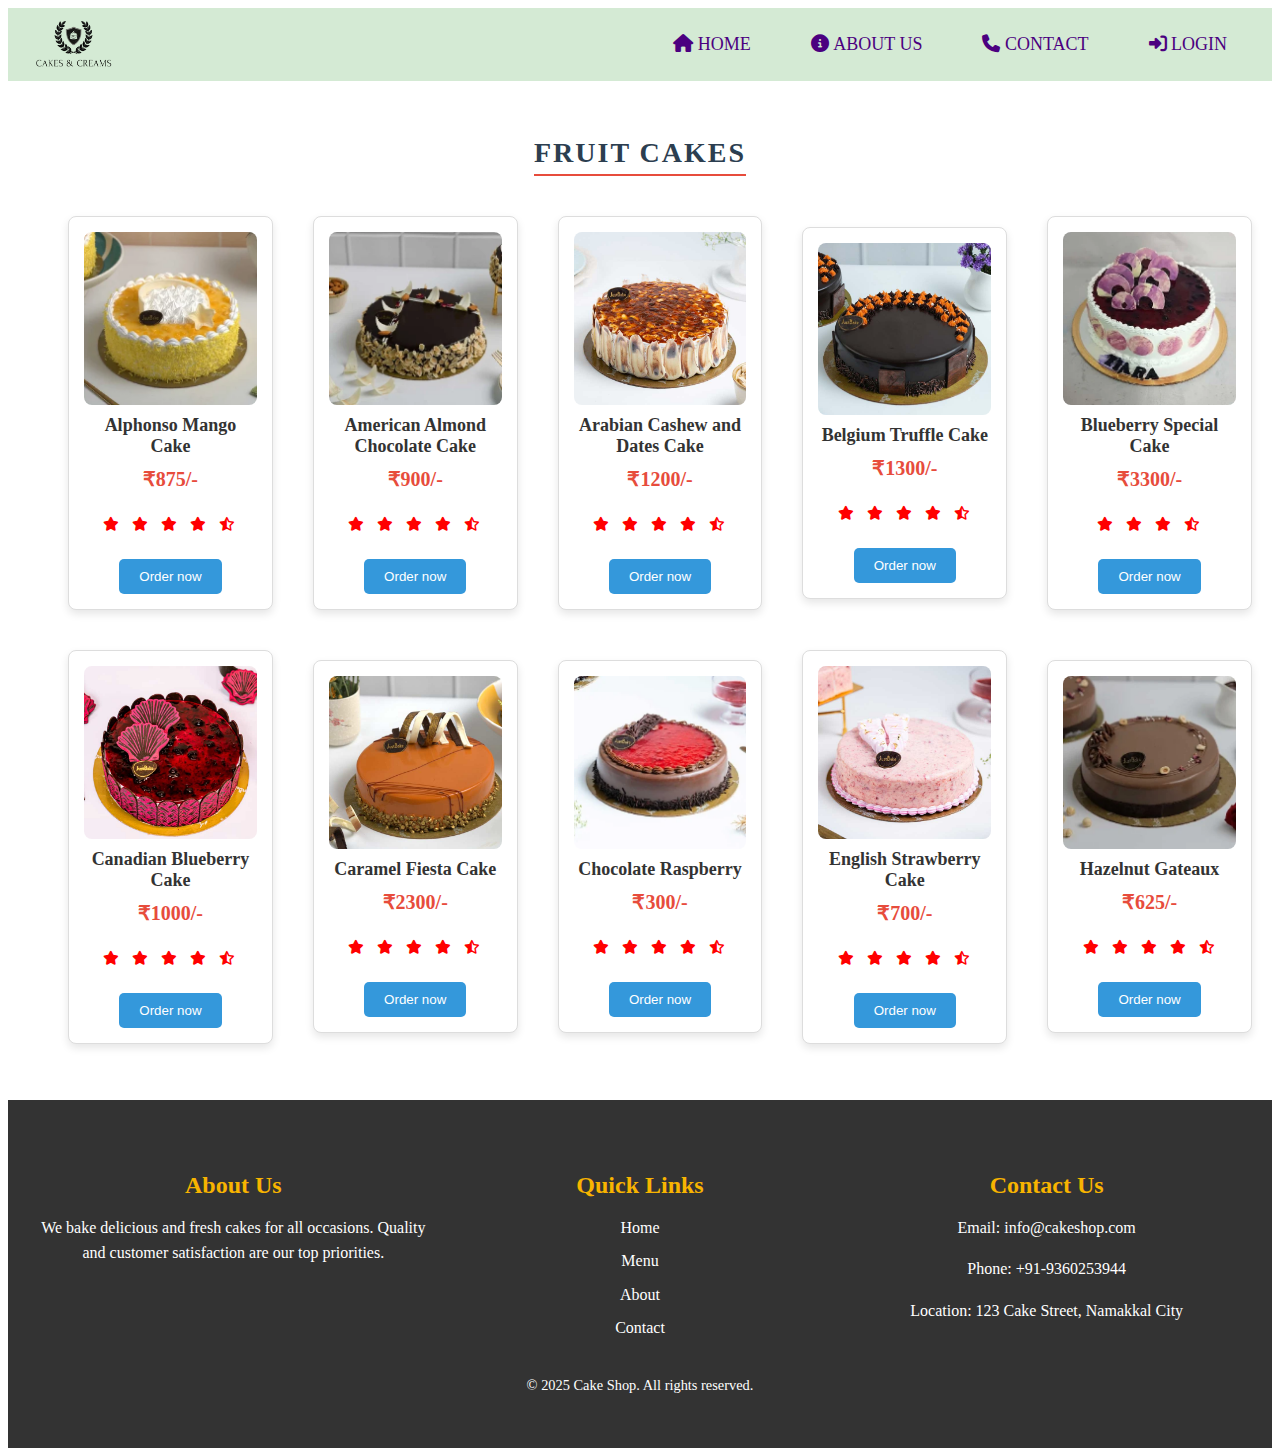
<file: fcakes.html>
<html>
<head>
    <link rel="stylesheet" href="style.css">
    <link rel="stylesheet"href="https://cdnjs.cloudflare.com/ajax/libs/font-awesome/6.7.2/css/all.min.css">
</head>
<body>

    <nav class="navbar">
        <a href="#" class="logo">
            <img src="images/lo.png" alt="Logo">
        </a>
        <ul class="nav-links">
            <li><a href="index.html"><i class="fa-solid fa-house"></i>&nbsp;HOME</a></li>
            <li><a href="Aboutus.html"><i class="fa-solid fa-circle-info"></i>&nbsp;ABOUT US</a></li>
            <li><a href="contact.html"><i class="fa-solid fa-phone"></i>&nbsp;CONTACT</a></li>
            <li><a href="login.html"><i class="fa-solid fa-right-to-bracket"></i>&nbsp;LOGIN</a></li>
        </ul>
    </nav>
<br><br>
    <center>
        <h3 class="names">Fruit Cakes
        </h3></center>
        <div class="all-product">
            <div class="pro">
              <img src="images/b1.webp" alt="Alphonso Mango Cake">
              <h4 class="title">Alphonso Mango Cake</h4>
              <div class="price">₹875/-</div><br>
              <h5 class="rate">
                <i class="fa-solid fa-star"></i>&nbsp;
                <i class="fa-solid fa-star"></i>&nbsp;
                <i class="fa-solid fa-star"></i>&nbsp;
                <i class="fa-solid fa-star"></i>&nbsp;
                <i class="fa-regular fa-star-half-stroke"></i></h5><br>
              <button class="btn1">Order now</button>
            </div>
            <div class="pro">
                <img src="images/b2.webp" alt="">
                <h4 class="title">American Almond Chocolate Cake</h4>
                <div class="price">₹900/-</div><br>
                <h5 class="rate">
                  <i class="fa-solid fa-star"></i>&nbsp;
                  <i class="fa-solid fa-star"></i>&nbsp;
                  <i class="fa-solid fa-star"></i>&nbsp;
                  <i class="fa-solid fa-star"></i>&nbsp;
                  <i class="fa-regular fa-star-half-stroke"></i></h5><br>
                <button class="btn1">Order now</button>
              </div>
              <div class="pro">
                <img src="images/b3.jpg" alt="">
                <h4 class="title">Arabian Cashew and Dates Cake</h4>
                <div class="price">₹1200/-</div><br>
                <h5 class="rate">
                  <i class="fa-solid fa-star"></i>&nbsp;
                  <i class="fa-solid fa-star"></i>&nbsp;
                  <i class="fa-solid fa-star"></i>&nbsp;
                  <i class="fa-solid fa-star"></i>&nbsp;
                  <i class="fa-regular fa-star-half-stroke"></i></h5><br>
                <button class="btn1">Order now</button>
              </div>
              <div class="pro">
                <img src="images/b4.jpg" alt="">
                <h4 class="title">Belgium Truffle Cake</h4>
                <div class="price">₹1300/-</div><br>
                <h5 class="rate">
                  <i class="fa-solid fa-star"></i>&nbsp;
                  <i class="fa-solid fa-star"></i>&nbsp;
                  <i class="fa-solid fa-star"></i>&nbsp;
                  <i class="fa-solid fa-star"></i>&nbsp;
                  <i class="fa-regular fa-star-half-stroke"></i></h5><br>
                <button class="btn1">Order now</button>
                </div>
                <div class="pro">
                  <img src="images/b5.webp" alt="">
                  <h4 class="title">Blueberry Special Cake</h4>
                  <div class="price">₹3300/-</div><br>
                  <h5 class="rate">
                    <i class="fa-solid fa-star"></i>&nbsp;
                    <i class="fa-solid fa-star"></i>&nbsp;
                    <i class="fa-solid fa-star"></i>&nbsp;
                    <i class="fa-regular fa-star-half-stroke"></i></h5><br>
                  <button class="btn1">Order now</button>
                </div>
              </div>
              <div class="all-product">
                <div class="pro">
                  <img src="images/b6.jpg" alt="">
                  <h4 class="title">Canadian Blueberry Cake</h4>
                  <div class="price">₹1000/-</div><br>
                  <h5 class="rate">
                    <i class="fa-solid fa-star"></i>&nbsp;
                    <i class="fa-solid fa-star"></i>&nbsp;
                    <i class="fa-solid fa-star"></i>&nbsp;
                    <i class="fa-solid fa-star"></i>&nbsp;
                    <i class="fa-regular fa-star-half-stroke"></i></h5><br>
                  <button class="btn1">Order now</button>
                  </div>
                <div class="pro">
                  <img src="images/b7.jpg" alt="">
                  <h4 class="title">Caramel Fiesta Cake</h4>
                  <div class="price">₹2300/-</div><br>
                  <h5 class="rate">
                    <i class="fa-solid fa-star"></i>&nbsp;
                    <i class="fa-solid fa-star"></i>&nbsp;
                    <i class="fa-solid fa-star"></i>&nbsp;
                    <i class="fa-solid fa-star"></i>&nbsp;
                    <i class="fa-regular fa-star-half-stroke"></i></h5><br>
                  <button class="btn1">Order now</button>
                </div>
                <div class="pro">
                  <img src="images/b8.webp" alt="">
                  <h4 class="title">Chocolate Raspberry</h4>
                  <div class="price">₹300/-</div><br>
                  <h5 class="rate">
                    <i class="fa-solid fa-star"></i>&nbsp;
                    <i class="fa-solid fa-star"></i>&nbsp;
                    <i class="fa-solid fa-star"></i>&nbsp;
                    <i class="fa-solid fa-star"></i>&nbsp;
                    <i class="fa-regular fa-star-half-stroke"></i></h5><br>
                  <button class="btn1">Order now</button>
              </div>
              <div class="pro">
                <img src="images/b9.jpg" alt="">
                <h4 class="title">English Strawberry Cake</h4>
                <div class="price">₹700/-</div><br>
                <h5 class="rate">
                  <i class="fa-solid fa-star"></i>&nbsp;
                  <i class="fa-solid fa-star"></i>&nbsp;
                  <i class="fa-solid fa-star"></i>&nbsp;
                  <i class="fa-solid fa-star"></i>&nbsp;
                  <i class="fa-regular fa-star-half-stroke"></i></h5><br>
                <button class="btn1">Order now</button>
            </div>
            <div class="pro">
              <img src="images/b10.webp" alt="">
              <h4 class="title">Hazelnut Gateaux</h4>
              <div class="price">₹625/-</div><br>
              <h5 class="rate">
                <i class="fa-solid fa-star"></i>&nbsp;
                <i class="fa-solid fa-star"></i>&nbsp;
                <i class="fa-solid fa-star"></i>&nbsp;
                <i class="fa-solid fa-star"></i>&nbsp;
                <i class="fa-regular fa-star-half-stroke"></i></h5><br>
              <button class="btn1">Order now</button>
          </div>
          </div>
          <br><br>
          <footer class="footer">
            <div class="footer-container">
              <div class="footer-section">
                <h4>About Us</h4>
                <p>We bake delicious and fresh cakes for all occasions. Quality and customer satisfaction are our top priorities.</p>
              </div>
              <div class="footer-section">
                <h4>Quick Links</h4>
                <ul>
                  <li><a href="#home">Home</a></li>
                  <li><a href="#menu">Menu</a></li>
                  <li><a href="#about">About</a></li>
                  <li><a href="#contact">Contact</a></li>
                </ul>
              </div>
              <div class="footer-section">
                <h4>Contact Us</h4>
                <p>Email: info@cakeshop.com</p>
                <p>Phone: +91-9360253944</p>
                <p>Location: 123 Cake Street, Namakkal City</p>
              </div>
            </div>
            <div class="footer-bottom">
              <p>&copy; 2025 Cake Shop. All rights reserved.</p>
            </div>
        </footer>
    </body>
</html>
</file>
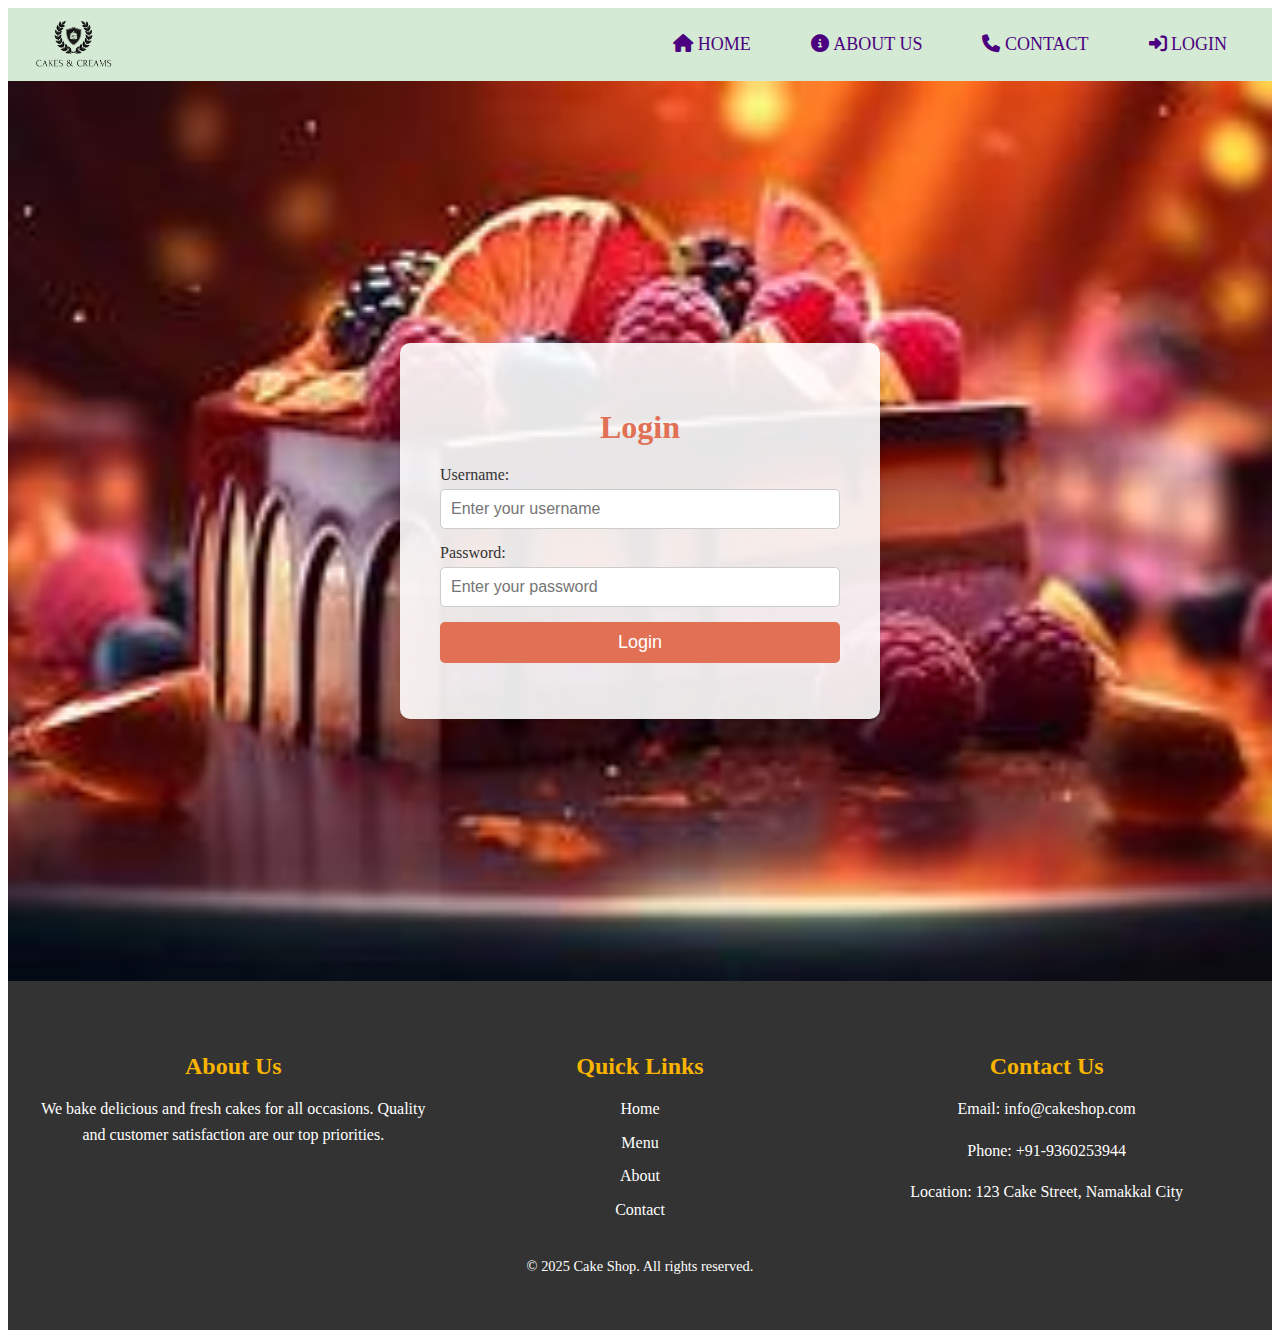
<file: login.html>
<html>
<head>
    <link rel="stylesheet" href="style.css">
    <link rel="stylesheet"href="https://cdnjs.cloudflare.com/ajax/libs/font-awesome/6.7.2/css/all.min.css">
</head>

<body>

    <nav class="navbar">
        <a href="#" class="logo">
            <img src="images/lo.png" alt="Logo">
        </a>
        <ul class="nav-links">
            <li><a href="index.html"><i class="fa-solid fa-house"></i>&nbsp;HOME</a></li>
            <li><a href="Aboutus.html"><i class="fa-solid fa-circle-info"></i>&nbsp;ABOUT US</a></li>
            <li><a href="contact.html"><i class="fa-solid fa-phone"></i>&nbsp;CONTACT</a></li>
            <li><a href="index.html"><i class="fa-solid fa-right-to-bracket"></i>&nbsp;LOGIN</a></li>
        </ul>
    </nav>
<div class="back">
    <section class="login-form">
        <h2>Login</h2>
        <form>
          <label for="username">Username:</label>
          <input type="text" id="username" name="username" placeholder="Enter your username" required>
    
          <label for="password">Password:</label>
          <input type="password" id="password" name="password" placeholder="Enter your password" required>
    
          <button type="submit">Login</button>
        </form>
      </section>
</div>
      <footer class="footer">
        <div class="footer-container">
          <div class="footer-section">
            <h4>About Us</h4>
            <p>We bake delicious and fresh cakes for all occasions. Quality and customer satisfaction are our top priorities.</p>
          </div>
          <div class="footer-section">
            <h4>Quick Links</h4>
            <ul>
              <li><a href="#home">Home</a></li>
              <li><a href="#menu">Menu</a></li>
              <li><a href="#about">About</a></li>
              <li><a href="#contact">Contact</a></li>
            </ul>
          </div>
          <div class="footer-section">
            <h4>Contact Us</h4>
            <p>Email: info@cakeshop.com</p>
            <p>Phone: +91-9360253944</p>
            <p>Location: 123 Cake Street, Namakkal City</p>
          </div>
        </div>
        <div class="footer-bottom">
          <p>&copy; 2025 Cake Shop. All rights reserved.</p>
        </div>
    </footer>
</body>
</html>
</file>
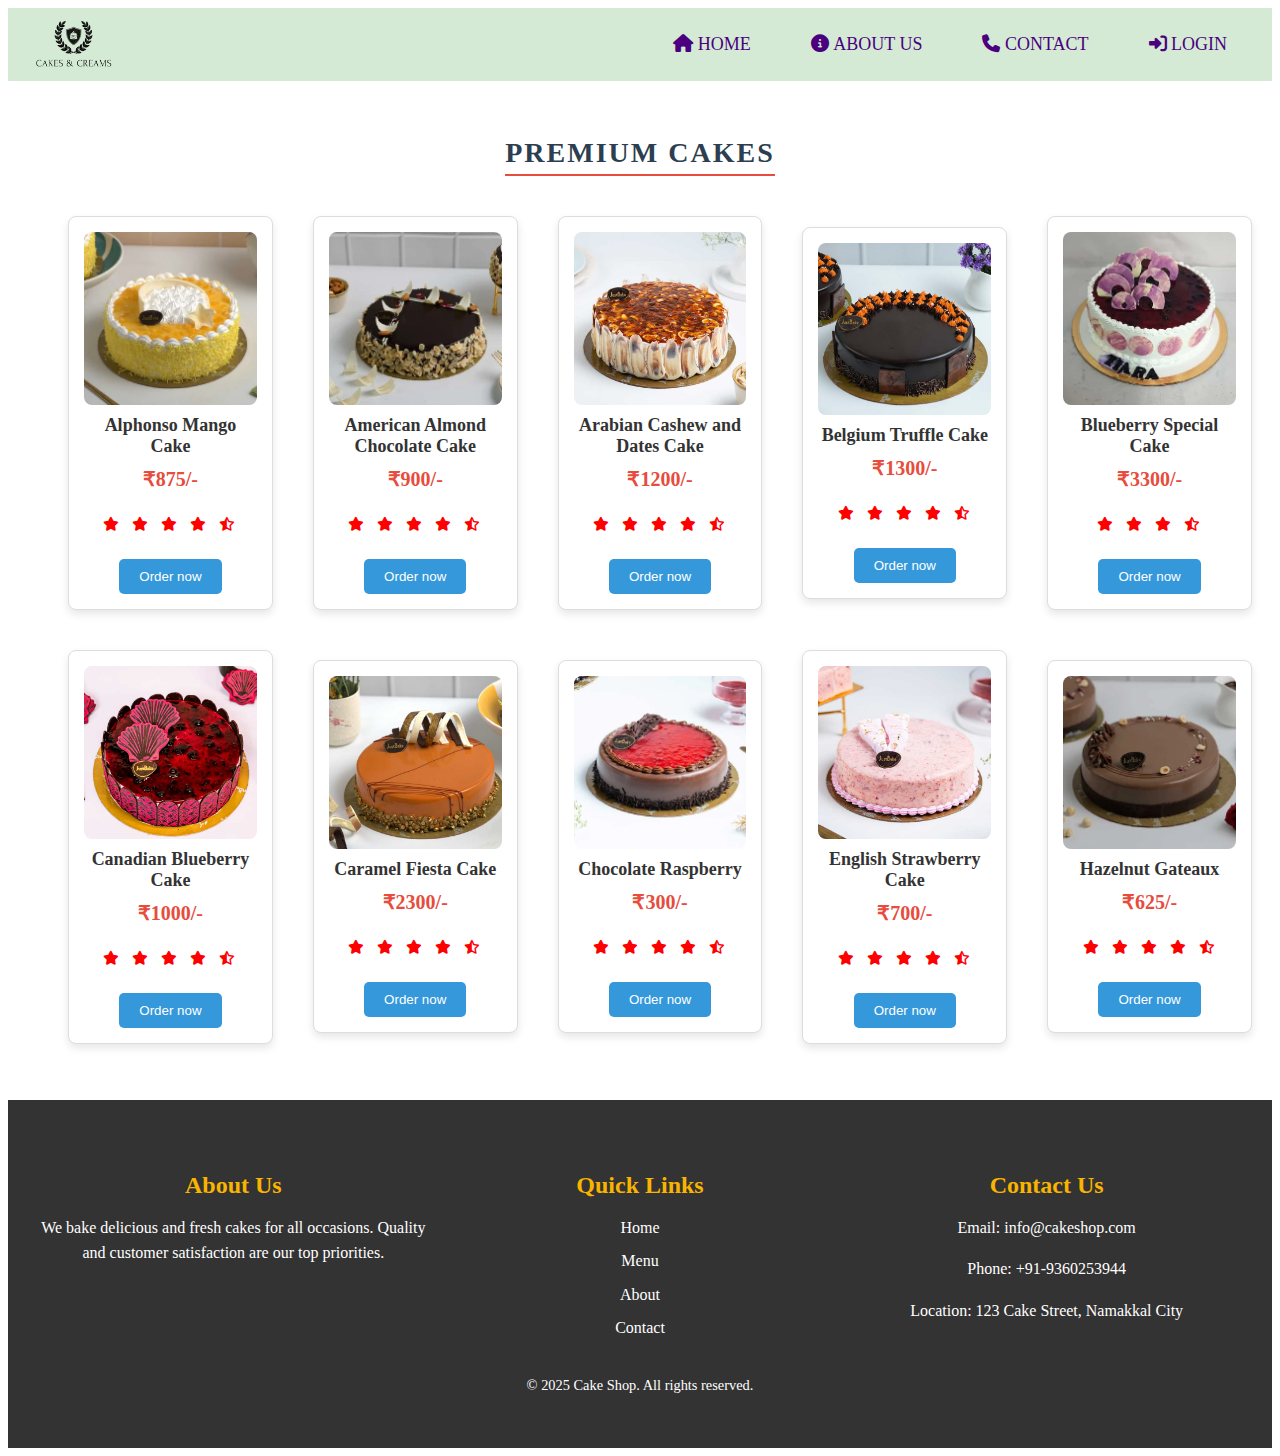
<file: pcakes.html>
<html>
<head>
    <link rel="stylesheet" href="style.css">
    <link rel="stylesheet"href="https://cdnjs.cloudflare.com/ajax/libs/font-awesome/6.7.2/css/all.min.css">
</head>
<body>

    <nav class="navbar">
        <a href="#" class="logo">
            <img src="images/lo.png" alt="Logo">
        </a>
        <ul class="nav-links">
            <li><a href="index.html"><i class="fa-solid fa-house"></i>&nbsp;HOME</a></li>
            <li><a href="Aboutus.html"><i class="fa-solid fa-circle-info"></i>&nbsp;ABOUT US</a></li>
            <li><a href="contact.html"><i class="fa-solid fa-phone"></i>&nbsp;CONTACT</a></li>
            <li><a href="login.html"><i class="fa-solid fa-right-to-bracket"></i>&nbsp;LOGIN</a></li>
        </ul>
    </nav>
<br><br>
    <center>
        <h3 class="names">Premium Cakes
        </h3></center>
        <div class="all-product">
            <div class="pro">
              <img src="images/b1.webp" alt="Alphonso Mango Cake">
              <h4 class="title">Alphonso Mango Cake</h4>
              <div class="price">₹875/-</div><br>
              <h5 class="rate">
                <i class="fa-solid fa-star"></i>&nbsp;
                <i class="fa-solid fa-star"></i>&nbsp;
                <i class="fa-solid fa-star"></i>&nbsp;
                <i class="fa-solid fa-star"></i>&nbsp;
                <i class="fa-regular fa-star-half-stroke"></i></h5><br>
              <button class="btn1">Order now</button>
            </div>
            <div class="pro">
                <img src="images/b2.webp" alt="">
                <h4 class="title">American Almond Chocolate Cake</h4>
                <div class="price">₹900/-</div><br>
                <h5 class="rate">
                  <i class="fa-solid fa-star"></i>&nbsp;
                  <i class="fa-solid fa-star"></i>&nbsp;
                  <i class="fa-solid fa-star"></i>&nbsp;
                  <i class="fa-solid fa-star"></i>&nbsp;
                  <i class="fa-regular fa-star-half-stroke"></i></h5><br>
                <button class="btn1">Order now</button>
              </div>
              <div class="pro">
                <img src="images/b3.jpg" alt="">
                <h4 class="title">Arabian Cashew and Dates Cake</h4>
                <div class="price">₹1200/-</div><br>
                <h5 class="rate">
                  <i class="fa-solid fa-star"></i>&nbsp;
                  <i class="fa-solid fa-star"></i>&nbsp;
                  <i class="fa-solid fa-star"></i>&nbsp;
                  <i class="fa-solid fa-star"></i>&nbsp;
                  <i class="fa-regular fa-star-half-stroke"></i></h5><br>
                <button class="btn1">Order now</button>
              </div>
              <div class="pro">
                <img src="images/b4.jpg" alt="">
                <h4 class="title">Belgium Truffle Cake</h4>
                <div class="price">₹1300/-</div><br>
                <h5 class="rate">
                  <i class="fa-solid fa-star"></i>&nbsp;
                  <i class="fa-solid fa-star"></i>&nbsp;
                  <i class="fa-solid fa-star"></i>&nbsp;
                  <i class="fa-solid fa-star"></i>&nbsp;
                  <i class="fa-regular fa-star-half-stroke"></i></h5><br>
                <button class="btn1">Order now</button>
                </div>
                <div class="pro">
                  <img src="images/b5.webp" alt="">
                  <h4 class="title">Blueberry Special Cake</h4>
                  <div class="price">₹3300/-</div><br>
                  <h5 class="rate">
                    <i class="fa-solid fa-star"></i>&nbsp;
                    <i class="fa-solid fa-star"></i>&nbsp;
                    <i class="fa-solid fa-star"></i>&nbsp;
                    <i class="fa-regular fa-star-half-stroke"></i></h5><br>
                  <button class="btn1">Order now</button>
                </div>
              </div>
              <div class="all-product">
                <div class="pro">
                  <img src="images/b6.jpg" alt="">
                  <h4 class="title">Canadian Blueberry Cake</h4>
                  <div class="price">₹1000/-</div><br>
                  <h5 class="rate">
                    <i class="fa-solid fa-star"></i>&nbsp;
                    <i class="fa-solid fa-star"></i>&nbsp;
                    <i class="fa-solid fa-star"></i>&nbsp;
                    <i class="fa-solid fa-star"></i>&nbsp;
                    <i class="fa-regular fa-star-half-stroke"></i></h5><br>
                  <button class="btn1">Order now</button>
                  </div>
                <div class="pro">
                  <img src="images/b7.jpg" alt="">
                  <h4 class="title">Caramel Fiesta Cake</h4>
                  <div class="price">₹2300/-</div><br>
                  <h5 class="rate">
                    <i class="fa-solid fa-star"></i>&nbsp;
                    <i class="fa-solid fa-star"></i>&nbsp;
                    <i class="fa-solid fa-star"></i>&nbsp;
                    <i class="fa-solid fa-star"></i>&nbsp;
                    <i class="fa-regular fa-star-half-stroke"></i></h5><br>
                  <button class="btn1">Order now</button>
                </div>
                <div class="pro">
                  <img src="images/b8.webp" alt="">
                  <h4 class="title">Chocolate Raspberry</h4>
                  <div class="price">₹300/-</div><br>
                  <h5 class="rate">
                    <i class="fa-solid fa-star"></i>&nbsp;
                    <i class="fa-solid fa-star"></i>&nbsp;
                    <i class="fa-solid fa-star"></i>&nbsp;
                    <i class="fa-solid fa-star"></i>&nbsp;
                    <i class="fa-regular fa-star-half-stroke"></i></h5><br>
                  <button class="btn1">Order now</button>
              </div>
              <div class="pro">
                <img src="images/b9.jpg" alt="">
                <h4 class="title">English Strawberry Cake</h4>
                <div class="price">₹700/-</div><br>
                <h5 class="rate">
                  <i class="fa-solid fa-star"></i>&nbsp;
                  <i class="fa-solid fa-star"></i>&nbsp;
                  <i class="fa-solid fa-star"></i>&nbsp;
                  <i class="fa-solid fa-star"></i>&nbsp;
                  <i class="fa-regular fa-star-half-stroke"></i></h5><br>
                <button class="btn1">Order now</button>
            </div>
            <div class="pro">
              <img src="images/b10.webp" alt="">
              <h4 class="title">Hazelnut Gateaux</h4>
              <div class="price">₹625/-</div><br>
              <h5 class="rate">
                <i class="fa-solid fa-star"></i>&nbsp;
                <i class="fa-solid fa-star"></i>&nbsp;
                <i class="fa-solid fa-star"></i>&nbsp;
                <i class="fa-solid fa-star"></i>&nbsp;
                <i class="fa-regular fa-star-half-stroke"></i></h5><br>
              <button class="btn1">Order now</button>
          </div>
          </div>
          <br><br>
          <footer class="footer">
            <div class="footer-container">
              <div class="footer-section">
                <h4>About Us</h4>
                <p>We bake delicious and fresh cakes for all occasions. Quality and customer satisfaction are our top priorities.</p>
              </div>
              <div class="footer-section">
                <h4>Quick Links</h4>
                <ul>
                  <li><a href="#home">Home</a></li>
                  <li><a href="#menu">Menu</a></li>
                  <li><a href="#about">About</a></li>
                  <li><a href="#contact">Contact</a></li>
                </ul>
              </div>
              <div class="footer-section">
                <h4>Contact Us</h4>
                <p>Email: info@cakeshop.com</p>
                <p>Phone: +91-9360253944</p>
                <p>Location: 123 Cake Street, Namakkal City</p>
              </div>
            </div>
            <div class="footer-bottom">
              <p>&copy; 2025 Cake Shop. All rights reserved.</p>
            </div>
        </footer>
    </body>
</html>
</file>
<file: style.css>
.navbar {
  display: flex;
  justify-content: space-between;
  align-items: center;
  padding: 10px 20px;
  background-color:rgba(0, 128, 0, 0.168)
}
.navbar .logo img {
  height: 50px;
  margin-left: 10%;
}

.nav-links {
  list-style: none;
  display: flex;
  gap: 60px;
  margin-right: 25px;
}

.nav-links a {
  text-decoration: none;
  color: black;
  font-size: 18px;
  color: rgb(75, 0, 128);
}
.ring {
  display: flex;
  justify-content: center;
  gap: 100px;
  flex-wrap: wrap;
  padding: 20px;
}
.rimg img {
  border-radius: 80px;
}
.cake-item {
  padding: 50px;
  transition: transform 0.3s ease;
}
.cake-item:hover {
  transform: scale(1.05);
}
.cak a {
  text-decoration: none;
  color: black;
  font-weight: bold;
}
.names {
  font-size: 28px;
  font-weight: 700;
  color: #2c3e50;
  text-align: center;
  margin: 20px 0;
  text-transform: uppercase;
  letter-spacing: 2px;
  border-bottom: 2px solid #e74c3c;
  display: inline-block;
  padding-bottom: 5px;
}
#names:hover {
  color: greenyellow;
}
.des {
  display: grid;
  grid-template-columns: repeat(auto-fit, minmax(200px, 1fr));
  gap: 20px;
  padding: 0 20px;
}
.des img {
  width: 100%;
  height: auto;
  border-radius: 10px;
  box-shadow: 0 4px 8px rgba(0, 0, 0, 0.1);
  transition: transform 0.3s ease, box-shadow 0.3s ease;
}
.des img:hover {
  transform: scale(1.05);
  box-shadow: 0 8px 16px rgba(0, 0, 0, 0.2);
}
.all-product {
  display: flex;
  justify-content: center;
  align-items: center;
  padding: 20px;
}
.pro {
  background: #fff;
  border: 1px solid #ddd;
  border-radius: 8px;
  padding: 15px;
  width: 300px;
  box-shadow: 0 4px 8px rgba(0, 0, 0, 0.1);
  text-align: center;
  transition: transform 0.2s, box-shadow 0.2s;
  margin-left: 40px;
}
.pro:hover {
  transform: translateY(-5px);
  box-shadow: 0 8px 16px rgba(0, 0, 0, 0.15);
}
.pro img {
  width: 100%;
  height: auto;
  border-radius: 8px;
}
.title {
  font-size: 18px;
  font-weight: 600;
  color: #333;
  margin: 10px 0;
}
.price {
  font-size: 20px;
  color: #e74c3c;
  font-weight: 700;
}
.rate {
  margin: 8px 0;
  color: red;
  font-size: 14px;
}
.btn1 {
  background-color: #3498db;
  color: white;
  border: none;
  padding: 10px 20px;
  border-radius: 5px;
  cursor: pointer;
  transition: background-color 0.3s ease;
}
.btn1:hover {
  background-color: #2980b9;
}
.footer {
  background-color: #333;
  color: #fff;
  padding: 40px 20px;
  text-align: center;
}
.footer-container {
  display: flex;
  flex-wrap: wrap;
  justify-content: space-between;
  gap: 20px;
  max-width: 1200px;
  margin: 0 auto;
}
.footer-section {
  flex: 1;
  min-width: 250px;
}
.footer-section h4 {
  font-size: 1.5rem;
  margin-bottom: 10px;
  color: #f8b400;
}
.footer-section p, .footer-section ul {
  font-size: 1rem;
  line-height: 1.6;
}
.footer-section ul {
  list-style: none;
  padding: 0;
}
.footer-section ul li {
  margin-bottom: 8px;
}
.footer-section ul li a {
  color: #fff;
  text-decoration: none;
  transition: color 0.3s ease;
}
.footer-section ul li a:hover {
  color: #f8b400;
}
.footer-bottom {
  margin-top: 20px;
  font-size: 0.9rem;
}
h5 {
  font-size: 36px;
  color: #e17055;
  margin-bottom: 20px;
  text-transform: uppercase;
  letter-spacing: 2px;
}
.dark {
  padding: 60px 20px;
  margin: 20px auto;
  max-width: 800px;
}
.dark p {
  font-size: 18px;
  line-height: 1.8;
  margin-bottom: 20px;
}
.dark p strong {
  color: #d35400;
}
.image-container {
  margin-top: 30px;
}
.image-container img {
  max-width: 100%;
  height: auto;
  transition: transform 0.3s ease;
}
.image-container img:hover {
  transform: scale(1.05);
}
.contact {
  padding: 60px 20px;
  max-width: 800px;
  margin: 20px auto;
  text-align: center;
}
.contact h2 {
  font-size: 36px;
  color: #e17055;
  margin-bottom: 20px;
  text-transform: uppercase;
}
.contact p {
  font-size: 18px;
  line-height: 1.8;
  margin-bottom: 20px;
}
.contact-details h3 {
  font-size: 24px;
  color: #d35400;
  margin-bottom: 10px;
}
.contact-details p {
  font-size: 18px;
  margin-bottom: 10px;
}
.contact-form {
  margin-top: 30px;
  text-align: left;
}
.contact-form label {
  font-size: 16px;
  display: block;
  margin-bottom: 5px;
  color: #333;
}
.contact-form input,
.contact-form textarea {
  width: 100%;
  padding: 10px;
  margin-bottom: 15px;
  border: 1px solid #ccc;
  border-radius: 5px;
  font-size: 16px;
}
.contact-form button {
  background-color: #e17055;
  color: white;
  padding: 10px 20px;
  font-size: 18px;
  border: none;
  border-radius: 5px;
  cursor: pointer;
  transition: background-color 0.3s ease;
}
.contact-form button:hover {
  background-color: #d35400;
}
.login-form {
  background: rgba(255, 255, 255, 0.9);
  padding: 40px;
  border-radius: 10px;
  box-shadow: 0 4px 8px rgba(0, 0, 0, 0.1);
  width: 100%;
  max-width: 400px;
  text-align: center;
}
.login-form h2 {
  font-size: 32px;
  color: #e17055;
  margin-bottom: 20px;
}
.login-form label {
  font-size: 16px;
  display: block;
  margin-bottom: 5px;
  text-align: left;
  color: #333;
}
.login-form input {
  width: 100%;
  padding: 10px;
  margin-bottom: 15px;
  border: 1px solid #ccc;
  border-radius: 5px;
  font-size: 16px;
}
.login-form button {
  background-color: #e17055;
  color: white;
  padding: 10px 20px;
  font-size: 18px;
  border: none;
  border-radius: 5px;
  cursor: pointer;
  transition: background-color 0.3s ease;
  width: 100%;
}
.login-form button:hover {
  background-color: #d35400;
}
.back {
  background-image: url('images/back.jpeg');
  background-size: cover;
  background-position: center;
  height: 100vh;
  display: flex;
  justify-content: center;
  align-items: center;
}

/* Media Queries for Responsive Design */
@media (max-width: 768px) {
  .navbar {
      flex-direction: column;
      align-items: flex-start;
      padding: 10px;
  }
  .navbar .logo img {
      height: 40px;
      margin-left: 0;
  }
  .nav-links {
      flex-direction: column;
      gap: 20px;
      margin-right: 0;
      align-items: flex-start;
  }
  .ring {
      gap: 20px;
  }
  .des {
      grid-template-columns: 1fr;
  }
  .all-product {
      flex-direction: column;
      gap: 20px;
  }
  .pro {
      width: 100%;
      margin-left: 0;
  }
  .footer-container {
      flex-direction: column;
      gap: 10px;
  }
  .dark, .contact {
      padding: 20px;
  }
  .login-form {
      padding: 20px;
  }
  .back {
      height: auto;
      padding: 20px;
  }
}
@media (max-width: 480px) {
  .navbar .logo img {
      height: 30px;
  }
  .nav-links a {
      font-size: 16px;
  }
  .cake-item {
      padding: 20px;
  }
  .names {
      font-size: 20px;
  }
  .title {
      font-size: 16px;
  }
  .price {
      font-size: 18px;
  }
  .btn1 {
      padding: 8px 16px;
      font-size: 16px;
  }
  .footer-section h4 {
      font-size: 1.2rem;
  }
  .login-form h2 {
      font-size: 24px;
  }
}
</file>
